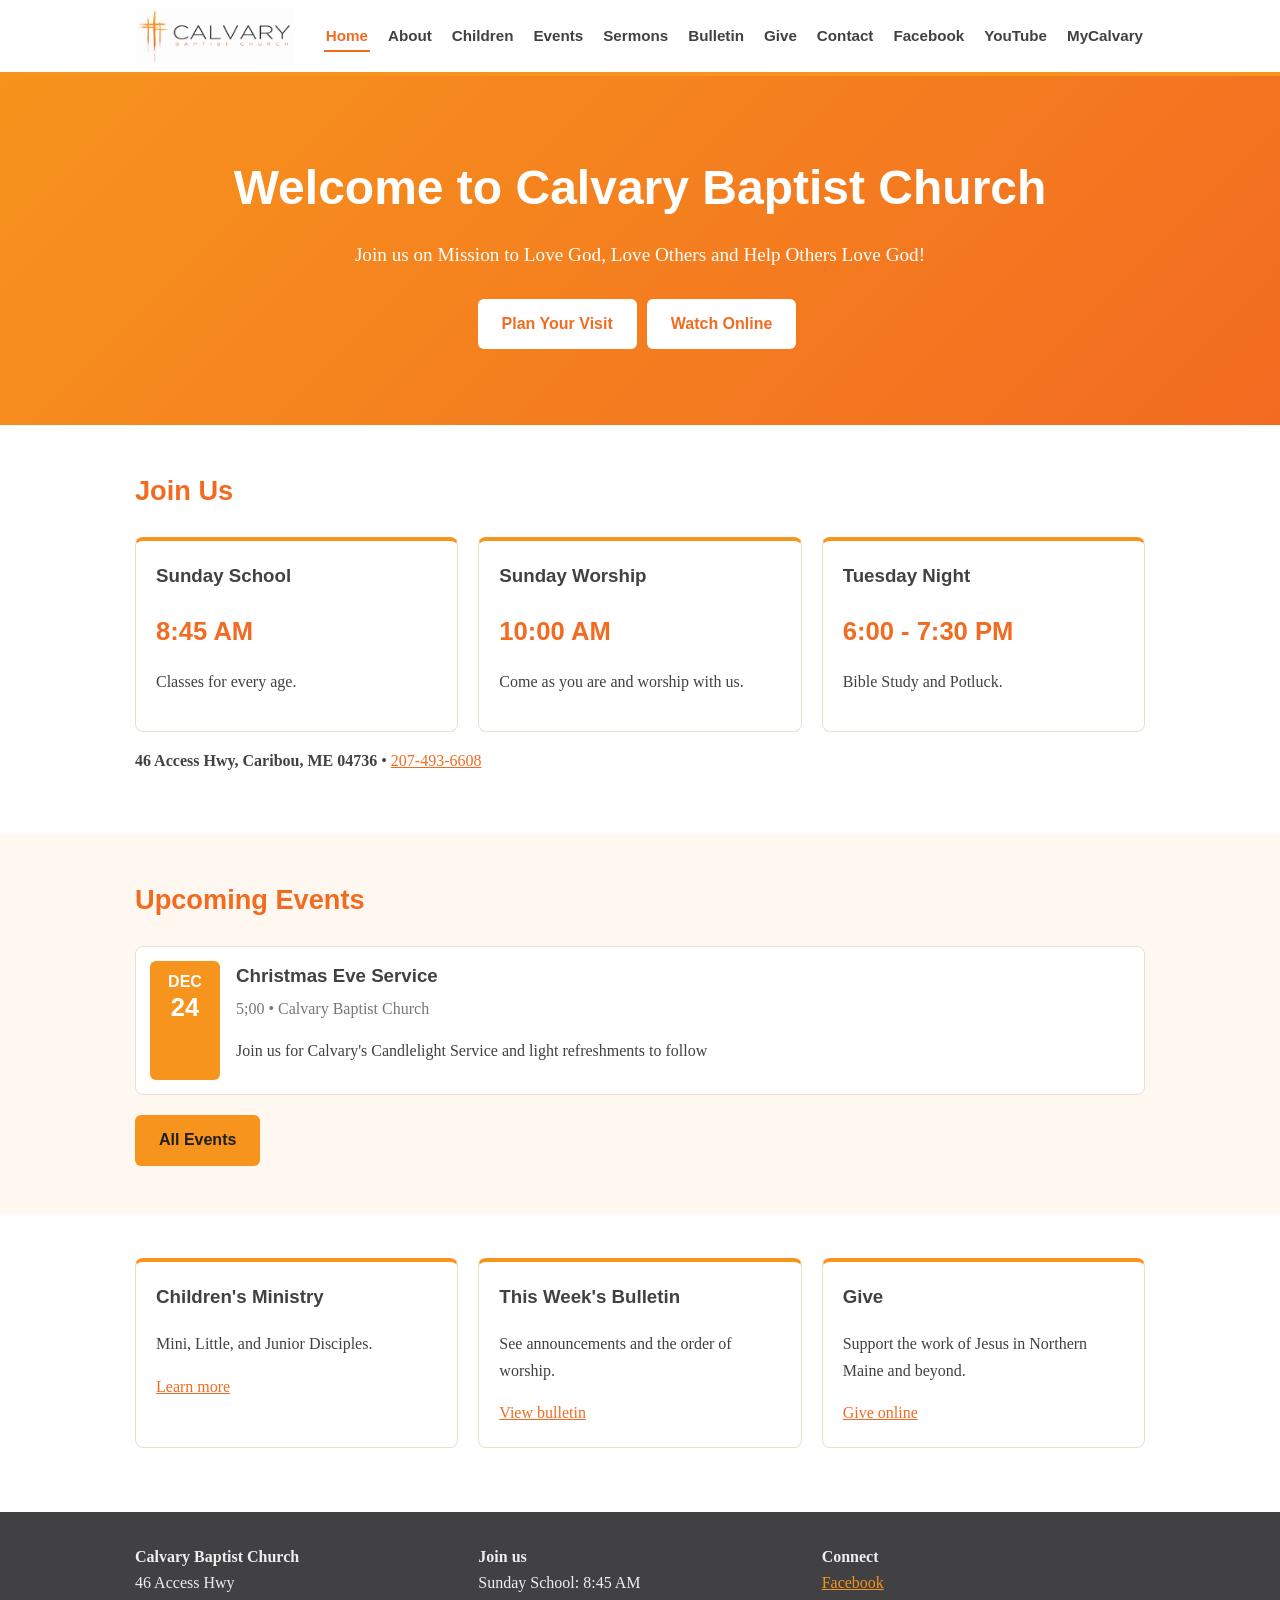
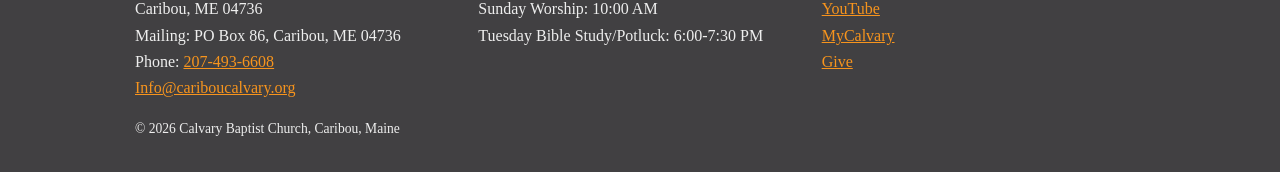
<file: index.html>
<!DOCTYPE html>
<html lang="en"><head>
<meta charset="utf-8"><meta name="viewport" content="width=device-width,initial-scale=1">
<title>Calvary Baptist Church | Caribou, Maine</title>
<meta name="description" content="Calvary Baptist Church in Caribou, Maine. Sunday School 8:45 AM, Worship 10:00 AM.">
<link rel="stylesheet" href="style.css">
</head><body>
<div id="site-header"></div>
<main>
<div class="hero">
  <h1>Welcome to Calvary Baptist Church</h1>
  <p>Join us on Mission to Love God, Love Others and Help Others Love God!</p>
  <a class="btn" href="contact.html">Plan Your Visit</a>
  <a class="btn" href="sermons.html">Watch Online</a>
</div>
<section><div class="wrap">
  <h2>Join Us</h2>
  <div class="grid">
    <div class="card"><h3>Sunday School</h3><div class="time">8:45 AM</div><p>Classes for every age.</p></div>
    <div class="card"><h3>Sunday Worship</h3><div class="time">10:00 AM</div><p>Come as you are and worship with us.</p></div>
    <div class="card"><h3>Tuesday Night</h3><div class="time">6:00 - 7:30 PM</div><p>Bible Study and Potluck.</p></div>
  </div>
  <p><strong>46 Access Hwy, Caribou, ME 04736</strong> &bull; <a href="tel:+12074936608">207-493-6608</a></p>
</div></section>
<section class="alt"><div class="wrap">
  <h2>Upcoming Events</h2>
  <div id="events-list" data-limit="3"></div>
  <a class="btn orange" href="events.html">All Events</a>
</div></section>
<section><div class="wrap">
  <div class="grid">
    <div class="card"><h3>Children's Ministry</h3><p>Mini, Little, and Junior Disciples.</p><a href="children.html">Learn more</a></div>
    <div class="card"><h3>This Week's Bulletin</h3><p>See announcements and the order of worship.</p><a href="bulletin.html">View bulletin</a></div>
    <div class="card"><h3>Give</h3><p>Support the work of Jesus in Northern Maine and beyond.</p><a href="give.html">Give online</a></div>
  </div>
</div></section>
</main>
<div id="site-footer"></div>
<script src="site.js"></script>
</body></html>
</file>
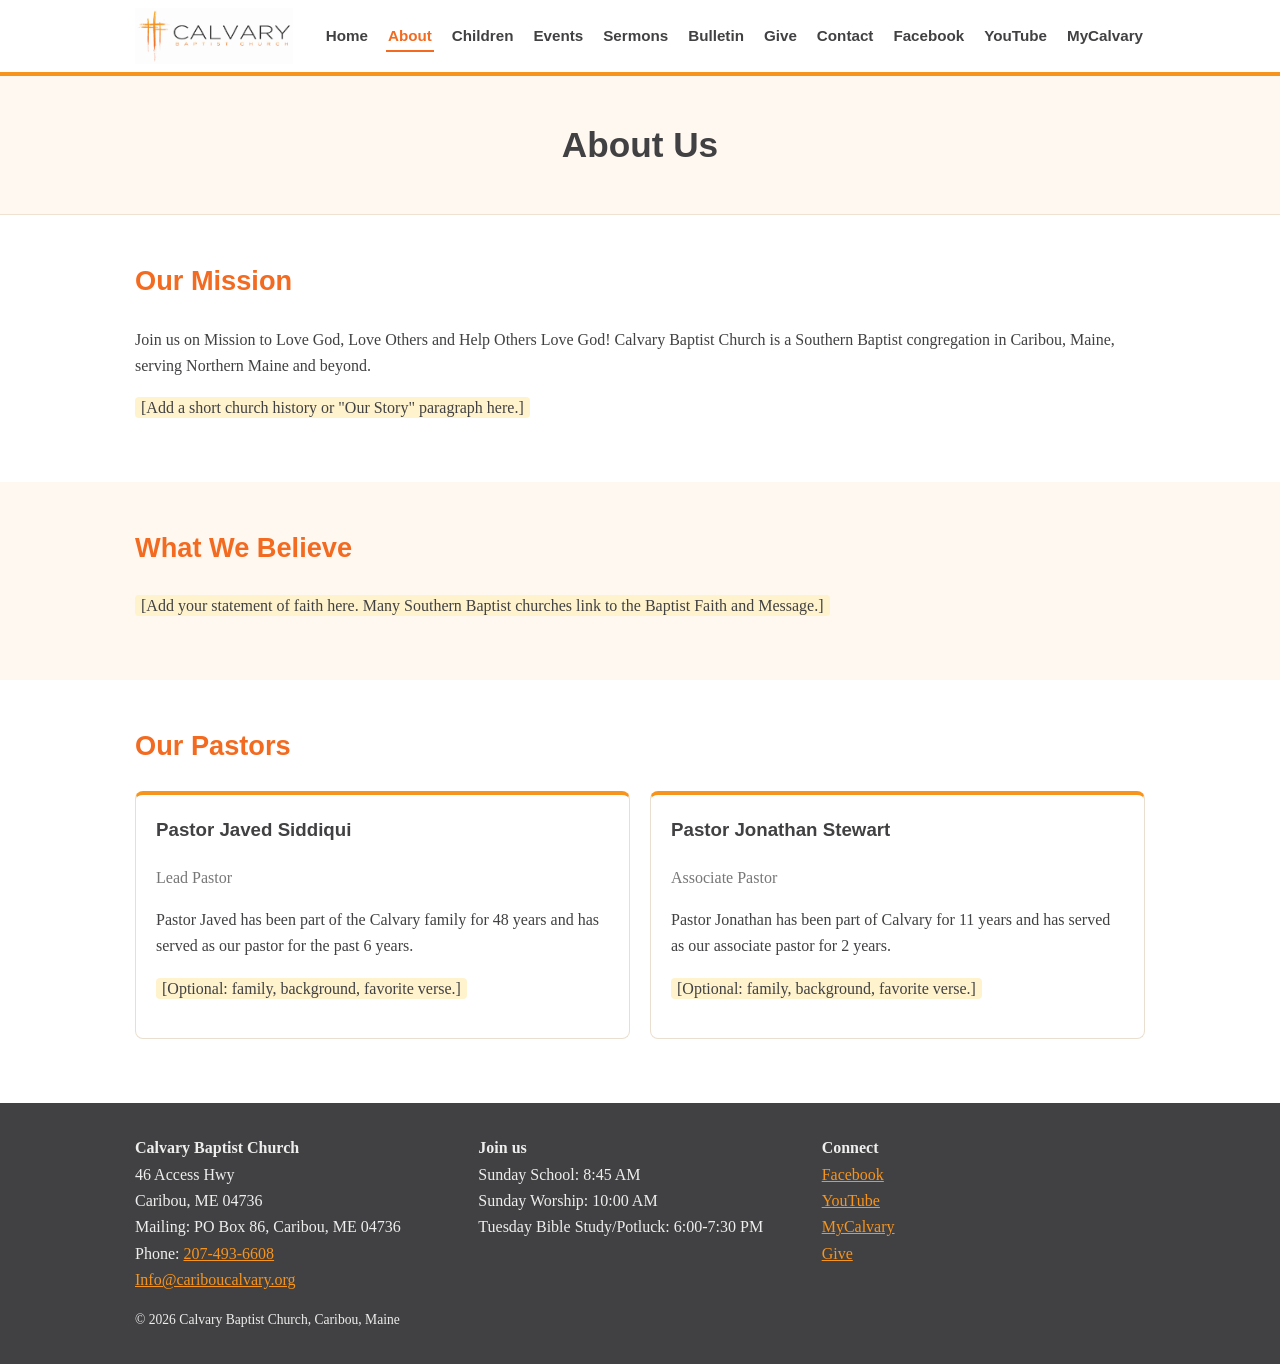
<file: about.html>
<!DOCTYPE html>
<html lang="en"><head>
<meta charset="utf-8"><meta name="viewport" content="width=device-width,initial-scale=1">
<title>About | Calvary Baptist Church</title>
<link rel="stylesheet" href="style.css">
</head><body>
<div id="site-header"></div>
<main>
<div class="page-title"><h1>About Us</h1></div>
<section><div class="wrap">
  <h2>Our Mission</h2>
  <p>Join us on Mission to Love God, Love Others and Help Others Love God! Calvary Baptist Church is a Southern Baptist congregation in Caribou, Maine, serving Northern Maine and beyond.</p>
  <p><span class="placeholder">[Add a short church history or "Our Story" paragraph here.]</span></p>
</div></section>
<section class="alt"><div class="wrap">
  <h2>What We Believe</h2>
  <p><span class="placeholder">[Add your statement of faith here. Many Southern Baptist churches link to the Baptist Faith and Message.]</span></p>
</div></section>
<section><div class="wrap">
  <h2>Our Pastors</h2>
  <div class="grid">
    <div class="card">
      <h3>Pastor Javed Siddiqui</h3>
      <p class="muted">Lead Pastor</p>
      <p>Pastor Javed has been part of the Calvary family for 48 years and has served as our pastor for the past 6 years.</p>
      <p><span class="placeholder">[Optional: family, background, favorite verse.]</span></p>
    </div>
    <div class="card">
      <h3>Pastor Jonathan Stewart</h3>
      <p class="muted">Associate Pastor</p>
      <p>Pastor Jonathan has been part of Calvary for 11 years and has served as our associate pastor for 2 years.</p>
      <p><span class="placeholder">[Optional: family, background, favorite verse.]</span></p>
    </div>
  </div>
</div></section>
</main>
<div id="site-footer"></div>
<script src="site.js"></script>
</body></html>
</file>
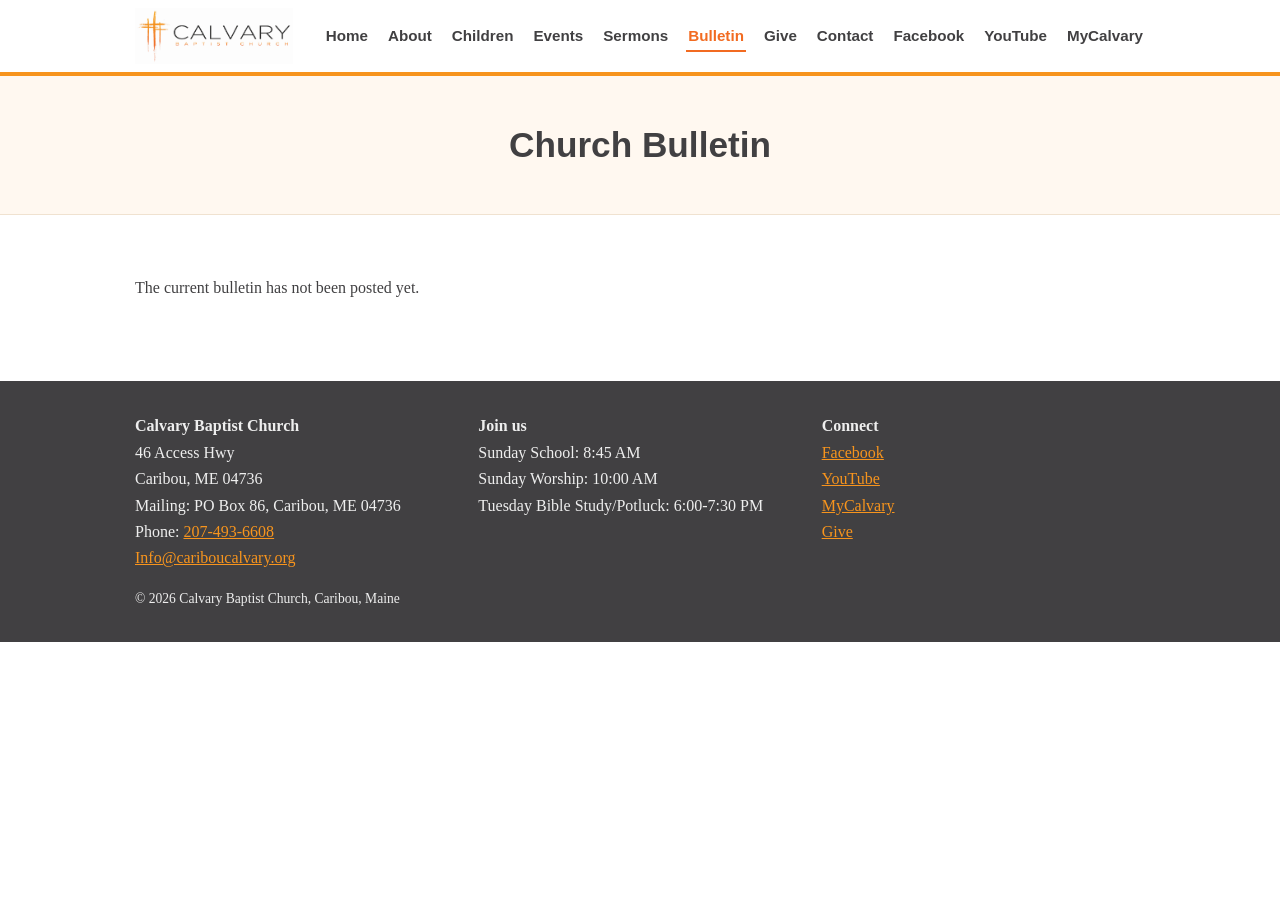
<file: bulletin.html>
<!DOCTYPE html>
<html lang="en"><head>
<meta charset="utf-8"><meta name="viewport" content="width=device-width,initial-scale=1">
<title>Bulletin | Calvary Baptist Church</title>
<link rel="stylesheet" href="style.css">
</head><body>
<div id="site-header"></div>
<main>
<div class="page-title"><h1>Church Bulletin</h1></div>
<section><div class="wrap"><div id="bulletin">Loading...</div></div></section>
</main>
<div id="site-footer"></div>
<script src="site.js"></script>
</body></html>
</file>
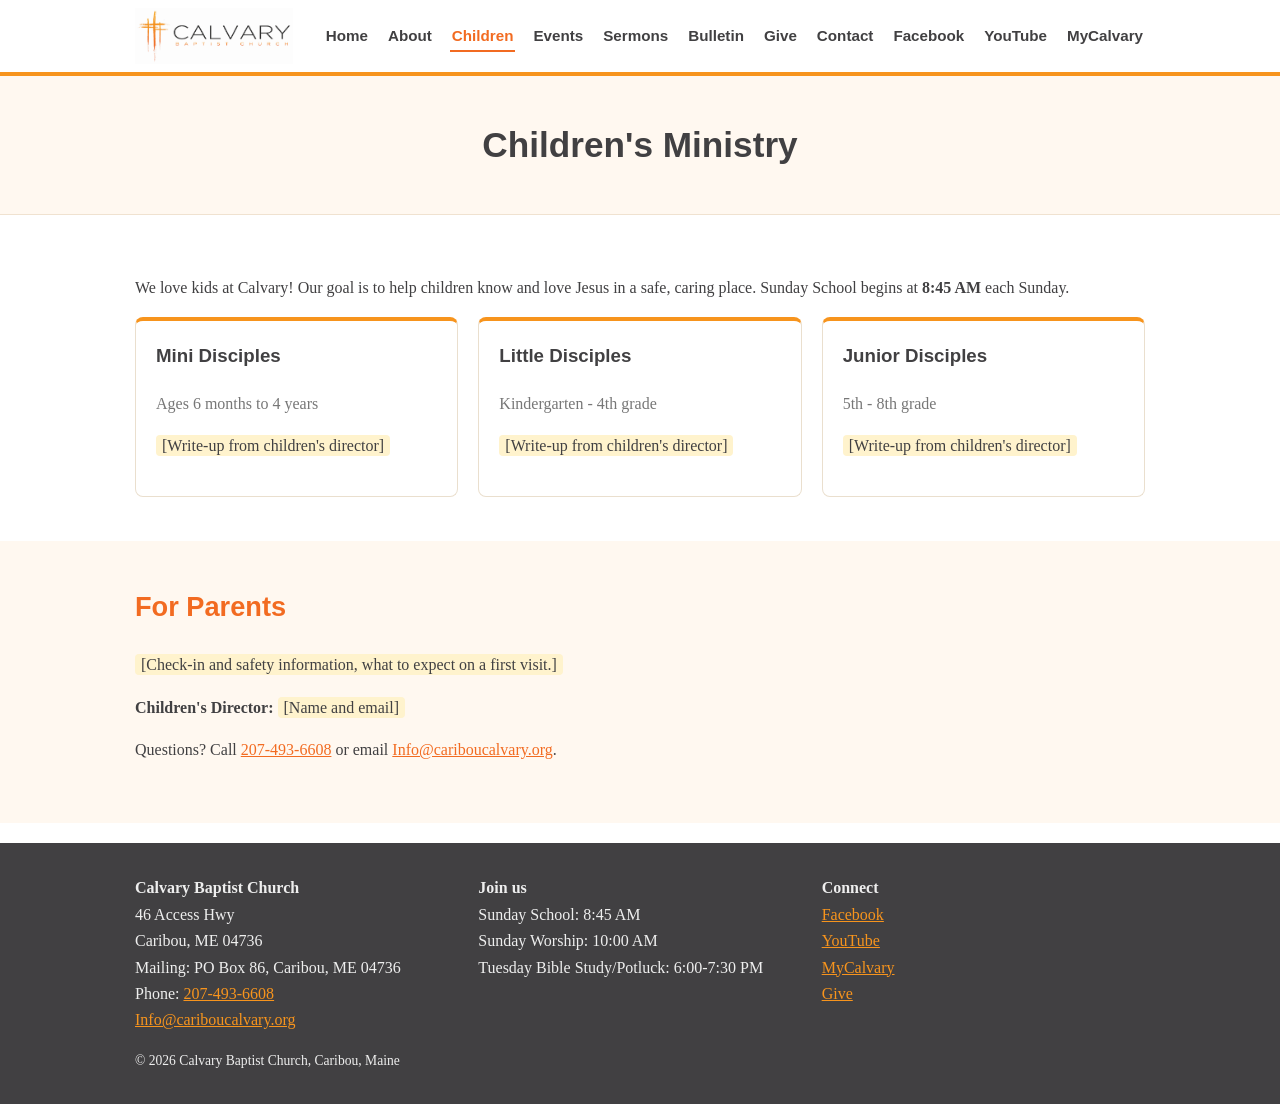
<file: children.html>
<!DOCTYPE html>
<html lang="en"><head>
<meta charset="utf-8"><meta name="viewport" content="width=device-width,initial-scale=1">
<title>Children's Ministry | Calvary Baptist Church</title>
<link rel="stylesheet" href="style.css">
</head><body>
<div id="site-header"></div>
<main>
<div class="page-title"><h1>Children's Ministry</h1></div>
<section><div class="wrap">
  <p>We love kids at Calvary! Our goal is to help children know and love Jesus in a safe, caring place. Sunday School begins at <strong>8:45 AM</strong> each Sunday.</p>
  <div class="grid">
    <div class="card"><h3>Mini Disciples</h3><p class="muted">Ages 6 months to 4 years</p><p><span class="placeholder">[Write-up from children's director]</span></p></div>
    <div class="card"><h3>Little Disciples</h3><p class="muted">Kindergarten - 4th grade</p><p><span class="placeholder">[Write-up from children's director]</span></p></div>
    <div class="card"><h3>Junior Disciples</h3><p class="muted">5th - 8th grade</p><p><span class="placeholder">[Write-up from children's director]</span></p></div>
  </div>
</div></section>
<section class="alt"><div class="wrap">
  <h2>For Parents</h2>
  <p><span class="placeholder">[Check-in and safety information, what to expect on a first visit.]</span></p>
  <p><strong>Children's Director:</strong> <span class="placeholder">[Name and email]</span></p>
  <p>Questions? Call <a href="tel:+12074936608">207-493-6608</a> or email <a href="mailto:Info@cariboucalvary.org">Info@cariboucalvary.org</a>.</p>
</div></section>
</main>
<div id="site-footer"></div>
<script src="site.js"></script>
</body></html>
</file>
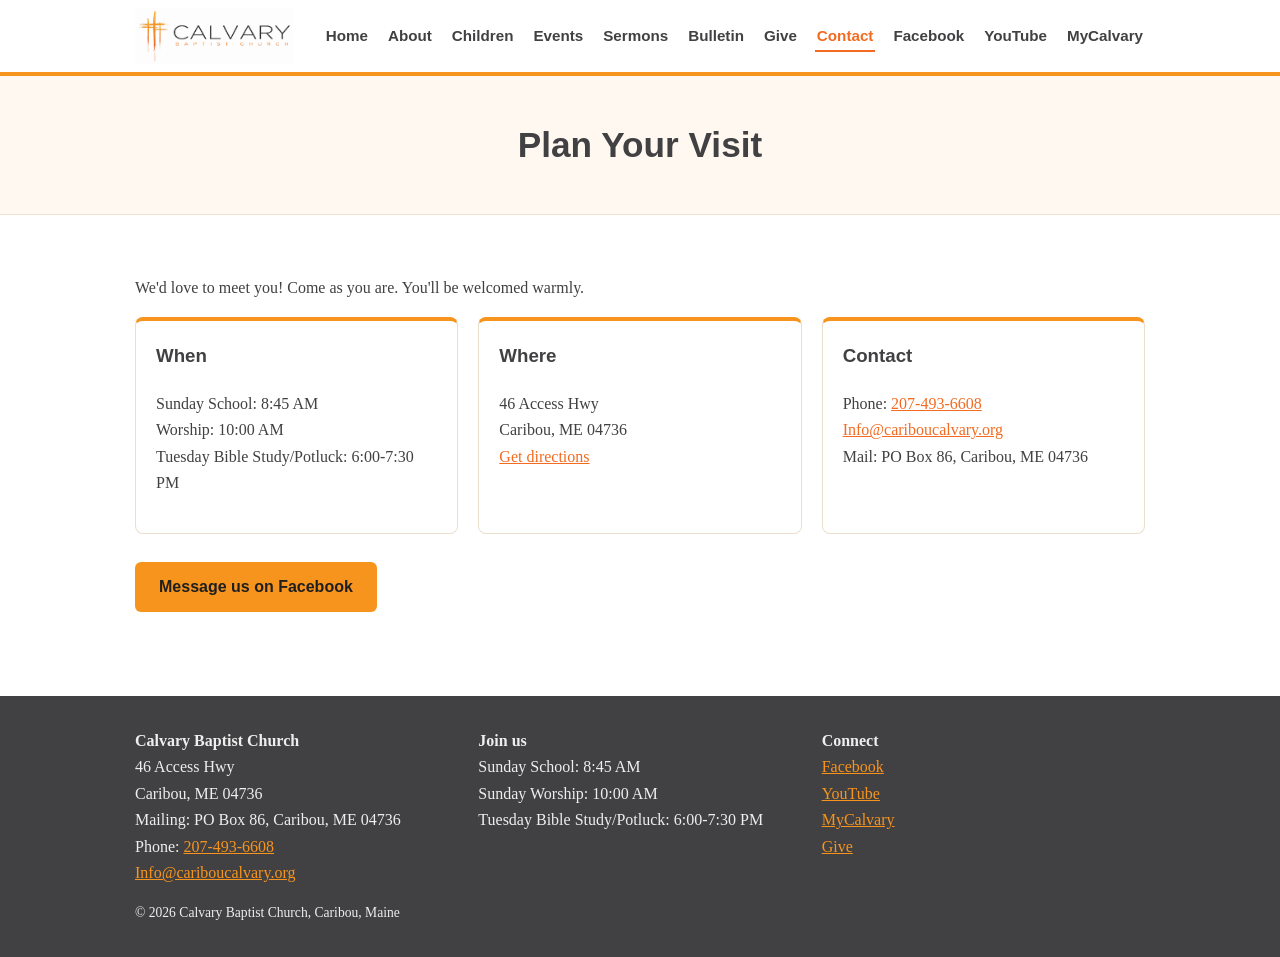
<file: contact.html>
<!DOCTYPE html>
<html lang="en"><head>
<meta charset="utf-8"><meta name="viewport" content="width=device-width,initial-scale=1">
<title>Contact &amp; Plan Your Visit | Calvary Baptist Church</title>
<link rel="stylesheet" href="style.css">
</head><body>
<div id="site-header"></div>
<main>
<div class="page-title"><h1>Plan Your Visit</h1></div>
<section><div class="wrap">
  <p>We'd love to meet you! Come as you are. You'll be welcomed warmly.</p>
  <div class="grid">
    <div class="card"><h3>When</h3><p>Sunday School: 8:45 AM<br>Worship: 10:00 AM<br>Tuesday Bible Study/Potluck: 6:00-7:30 PM</p></div>
    <div class="card"><h3>Where</h3><p>46 Access Hwy<br>Caribou, ME 04736<br><a href="https://www.google.com/maps/search/?api=1&query=46+Access+Hwy+Caribou+ME+04736" target="_blank" rel="noopener">Get directions</a></p></div>
    <div class="card"><h3>Contact</h3><p>Phone: <a href="tel:+12074936608">207-493-6608</a><br><a href="mailto:Info@cariboucalvary.org">Info@cariboucalvary.org</a><br>Mail: PO Box 86, Caribou, ME 04736</p></div>
  </div>
  <p style="margin-top:24px"><a class="btn orange" href="https://www.facebook.com/cbccaribou" target="_blank" rel="noopener">Message us on Facebook</a></p>
</div></section>
</main>
<div id="site-footer"></div>
<script src="site.js"></script>
</body></html>
</file>
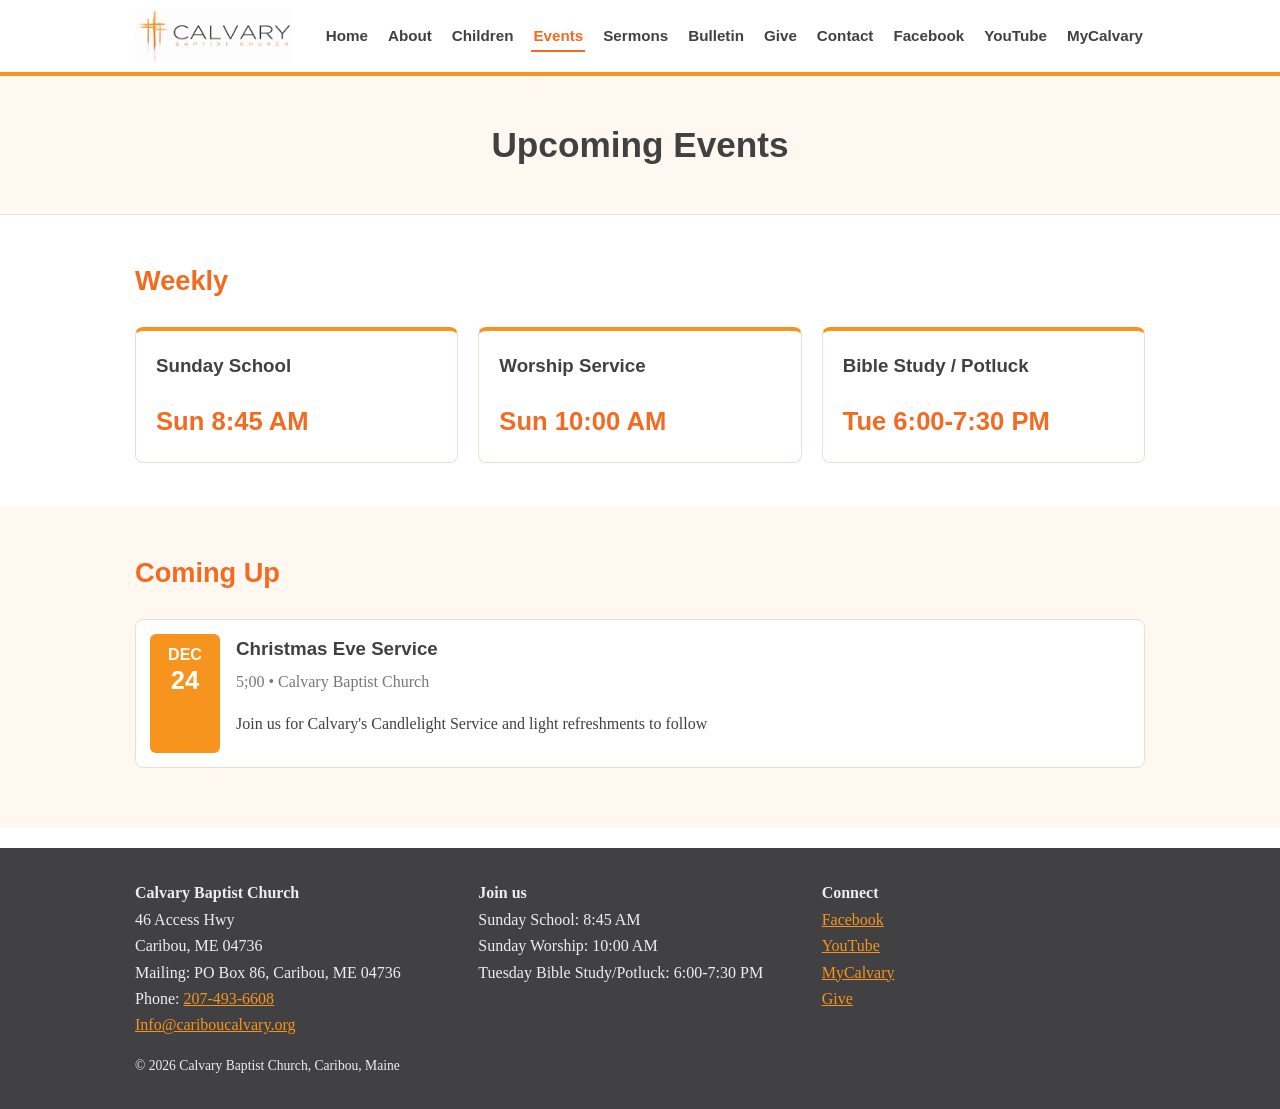
<file: events.html>
<!DOCTYPE html>
<html lang="en"><head>
<meta charset="utf-8"><meta name="viewport" content="width=device-width,initial-scale=1">
<title>Events | Calvary Baptist Church</title>
<link rel="stylesheet" href="style.css">
</head><body>
<div id="site-header"></div>
<main>
<div class="page-title"><h1>Upcoming Events</h1></div>
<section><div class="wrap">
  <h2>Weekly</h2>
  <div class="grid">
    <div class="card"><h3>Sunday School</h3><div class="time">Sun 8:45 AM</div></div>
    <div class="card"><h3>Worship Service</h3><div class="time">Sun 10:00 AM</div></div>
    <div class="card"><h3>Bible Study / Potluck</h3><div class="time">Tue 6:00-7:30 PM</div></div>
  </div>
</div></section>
<section class="alt"><div class="wrap">
  <h2>Coming Up</h2>
  <div id="events-list"></div>
</div></section>
</main>
<div id="site-footer"></div>
<script src="site.js"></script>
</body></html>
</file>
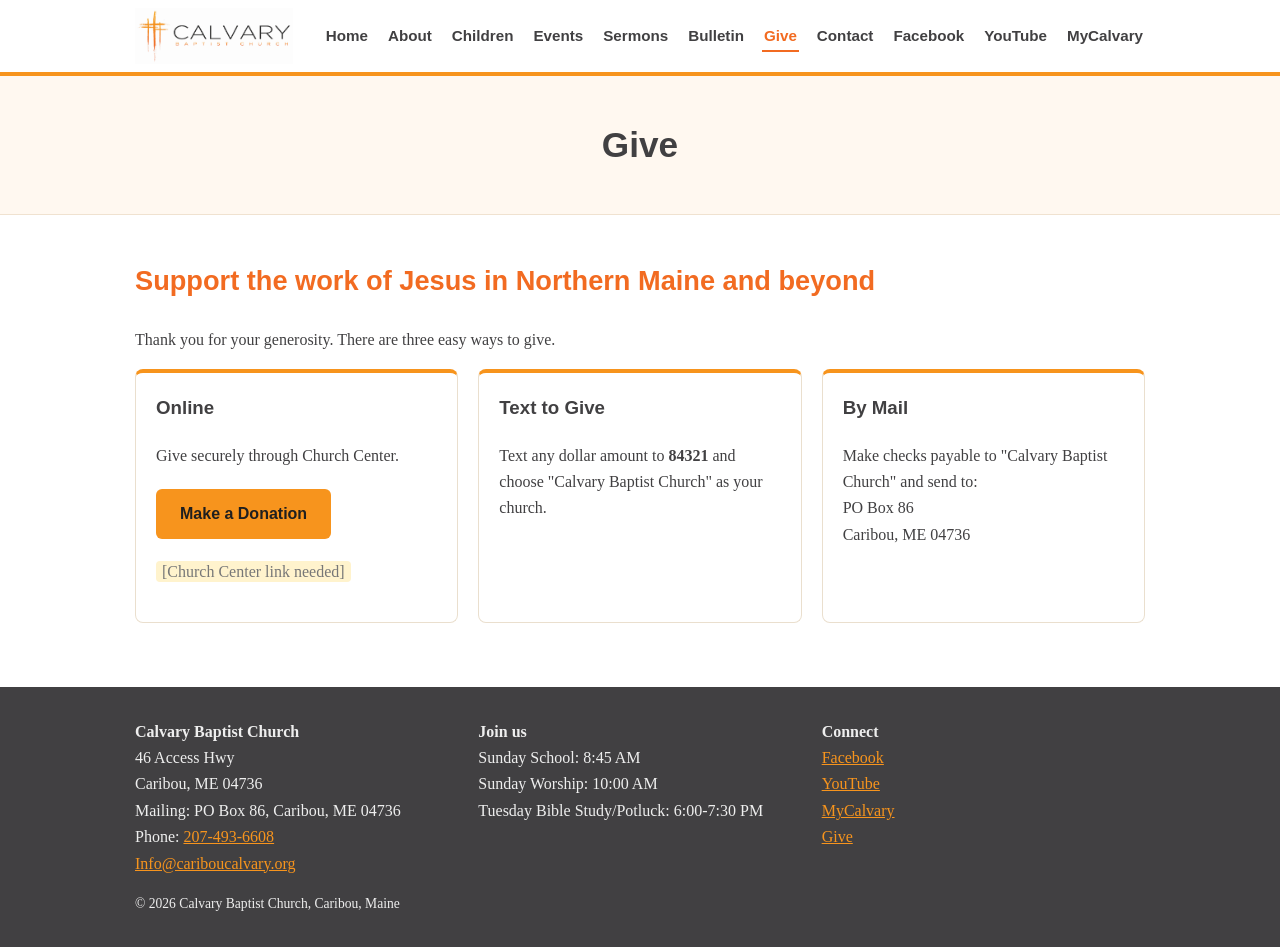
<file: give.html>
<!DOCTYPE html>
<html lang="en"><head>
<meta charset="utf-8"><meta name="viewport" content="width=device-width,initial-scale=1">
<title>Give | Calvary Baptist Church</title>
<link rel="stylesheet" href="style.css">
</head><body>
<div id="site-header"></div>
<main>
<div class="page-title"><h1>Give</h1></div>
<section><div class="wrap">
  <h2>Support the work of Jesus in Northern Maine and beyond</h2>
  <p>Thank you for your generosity. There are three easy ways to give.</p>
  <div class="grid">
    <div class="card"><h3>Online</h3><p>Give securely through Church Center.</p>
      <!-- Replace the # below with your real Church Center giving link -->
      <a class="btn orange" href="#" target="_blank" rel="noopener">Make a Donation</a>
      <p class="muted"><span class="placeholder">[Church Center link needed]</span></p></div>
    <div class="card"><h3>Text to Give</h3><p>Text any dollar amount to <strong>84321</strong> and choose "Calvary Baptist Church" as your church.</p></div>
    <div class="card"><h3>By Mail</h3><p>Make checks payable to "Calvary Baptist Church" and send to:<br>PO Box 86<br>Caribou, ME 04736</p></div>
  </div>
</div></section>
</main>
<div id="site-footer"></div>
<script src="site.js"></script>
</body></html>
</file>
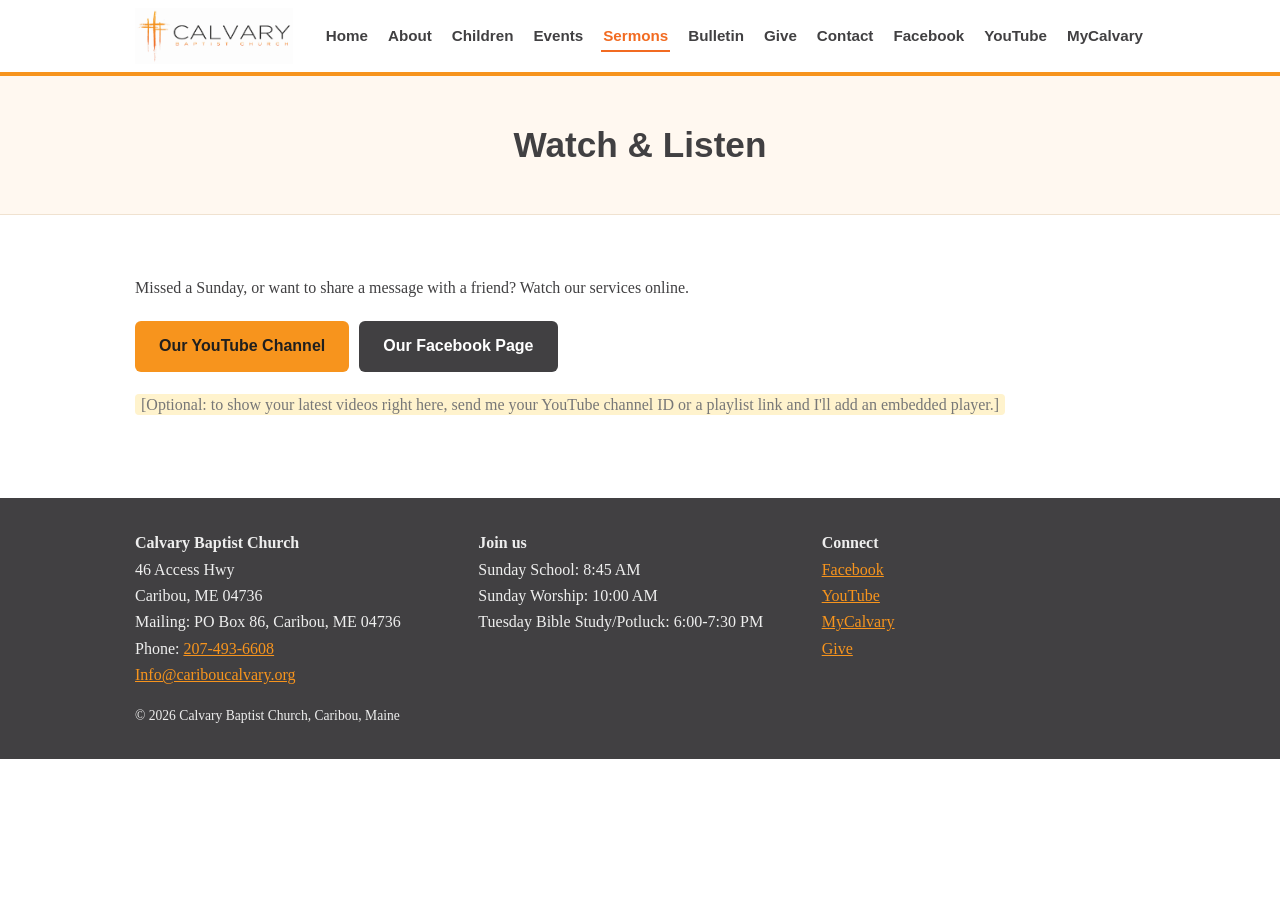
<file: sermons.html>
<!DOCTYPE html>
<html lang="en"><head>
<meta charset="utf-8"><meta name="viewport" content="width=device-width,initial-scale=1">
<title>Sermons | Calvary Baptist Church</title>
<link rel="stylesheet" href="style.css">
</head><body>
<div id="site-header"></div>
<main>
<div class="page-title"><h1>Watch &amp; Listen</h1></div>
<section><div class="wrap">
  <p>Missed a Sunday, or want to share a message with a friend? Watch our services online.</p>
  <p>
    <a class="btn orange" href="https://www.youtube.com/@calvarybaptistchurchcaribo4374" target="_blank" rel="noopener">Our YouTube Channel</a>
    <a class="btn" href="https://www.facebook.com/cbccaribou" target="_blank" rel="noopener">Our Facebook Page</a>
  </p>
  <p class="muted"><span class="placeholder">[Optional: to show your latest videos right here, send me your YouTube channel ID or a playlist link and I'll add an embedded player.]</span></p>
</div></section>
</main>
<div id="site-footer"></div>
<script src="site.js"></script>
</body></html>
</file>
<file: style.css>
:root{--orange:#F7941D;--red:#F26B21;--char:#414042;--cream:#FFF8F0;--max:1050px}
*{box-sizing:border-box}
body{margin:0;font-family:Georgia,"Times New Roman",serif;color:var(--char);line-height:1.65;background:#fff}
h1,h2,h3,nav,.btn,.badge{font-family:"Helvetica Neue",Arial,sans-serif}
a{color:var(--red)}
.wrap{max-width:var(--max);margin:0 auto;padding:0 20px}
header.site{background:#fff;border-bottom:4px solid var(--orange);position:sticky;top:0;z-index:10}
header.site .wrap{display:flex;align-items:center;justify-content:space-between;flex-wrap:wrap;gap:8px;padding-top:8px;padding-bottom:8px}
header.site img{height:56px;width:auto;display:block}
nav ul{list-style:none;display:flex;flex-wrap:wrap;gap:4px 16px;margin:0;padding:0}
nav a{text-decoration:none;color:var(--char);font-weight:600;font-size:.95rem;padding:6px 2px;border-bottom:2px solid transparent}
nav a:hover,nav a.active{color:var(--red);border-color:var(--red)}
.hero{background:linear-gradient(135deg,var(--orange),var(--red));color:#fff;text-align:center;padding:72px 20px}
.hero h1{font-size:clamp(1.8rem,5vw,3rem);margin:0 0 12px}
.hero p{font-size:1.2rem;max-width:700px;margin:0 auto 24px}
.page-title{background:var(--cream);padding:40px 20px;text-align:center;border-bottom:1px solid #f0e2d0}
.page-title h1{margin:0;font-size:2.2rem}
main section{padding:44px 0}
main section.alt{background:var(--cream)}
h2{color:var(--red);font-size:1.7rem;margin-top:0}
.btn{display:inline-block;background:var(--char);color:#fff;text-decoration:none;padding:12px 24px;border-radius:6px;font-weight:700;margin:4px 6px 4px 0}
.btn:hover{background:#2b2a2b}
.btn.orange{background:var(--orange);color:#1f1f1f}
.btn.orange:hover{background:var(--red);color:#fff}
.hero .btn{background:#fff;color:var(--red)}
.grid{display:grid;gap:20px;grid-template-columns:repeat(auto-fit,minmax(240px,1fr))}
.card{background:#fff;border:1px solid #eadfce;border-top:4px solid var(--orange);border-radius:8px;padding:20px}
.card h3{margin-top:0}
.time{font-size:1.6rem;font-weight:700;color:var(--red);font-family:Arial,sans-serif}
.event{display:flex;gap:16px;margin-bottom:16px;background:#fff;border:1px solid #eadfce;border-radius:8px;padding:14px}
.event .date{background:var(--orange);color:#fff;border-radius:6px;min-width:70px;text-align:center;padding:8px;font-family:Arial,sans-serif;font-weight:700}
.event .date span{display:block;font-size:1.6rem;line-height:1}
.event h3{margin:0 0 4px}
.muted{color:#777}
.placeholder{background:#fff3cd;padding:2px 6px;border-radius:4px}
.embed{width:100%;height:80vh;min-height:500px;border:1px solid #ccc;border-radius:6px}
footer.site{background:var(--char);color:#eee;padding:32px 0;margin-top:20px}
footer.site a{color:var(--orange)}
footer.site .grid{align-items:start}
@media(max-width:600px){header.site img{height:44px}.event{flex-direction:column}}
</file>
